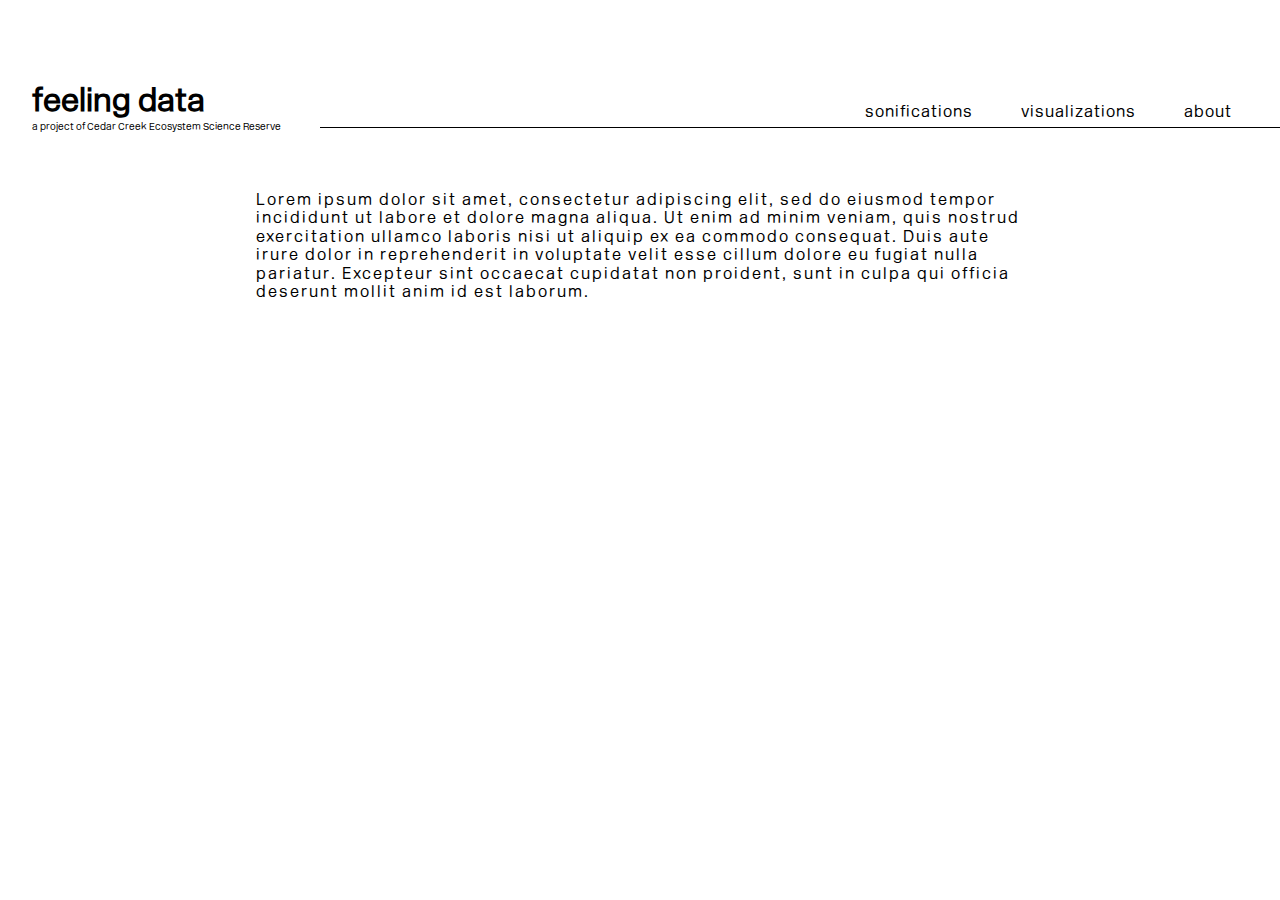
<file: about.html>
<!DOCTYPE html>
<html lang="en" dir="ltr">
  <head>
    <meta charset="utf-8">
    <meta name="viewport" content="user-scalable=no,initial-scale=1,maximum-scale=1,minimum-scale=1,width=device-width">
    <title>Feeling Data</title>
    <link rel="stylesheet" href="css/normalize.css">
    <link rel="stylesheet" href="css/style.css">
  </head>
  <body>
    <div class="header">
      <div class="header-left">
        <h1>feeling data</h1>
        <p class="subhead">a project of Cedar Creek Ecosystem Science Reserve</p>
      </div>
      <div class="header-right">
        <div class="nav">
          <ul class="nav__list">
            <li class="nav__item"><a href="about.html">about</a></li>
            <li class="nav__item"><a href="index.html">visualizations</a></li>
            <li class="nav__item"><a href="sonic.html">sonifications</a></li>
          </ul>
        </div>
      </div>
    </div>

  <div class="content">
    <p class="about_body">
      Lorem ipsum dolor sit amet, consectetur adipiscing elit, sed do eiusmod tempor incididunt ut labore et dolore magna aliqua. Ut enim ad minim veniam, quis nostrud exercitation ullamco laboris nisi ut aliquip ex ea commodo consequat. Duis aute irure dolor in reprehenderit in voluptate velit esse cillum dolore eu fugiat nulla pariatur. Excepteur sint occaecat cupidatat non proident, sunt in culpa qui officia deserunt mollit anim id est laborum.
    </p>
  </div>
    </body>
</html>
</file>
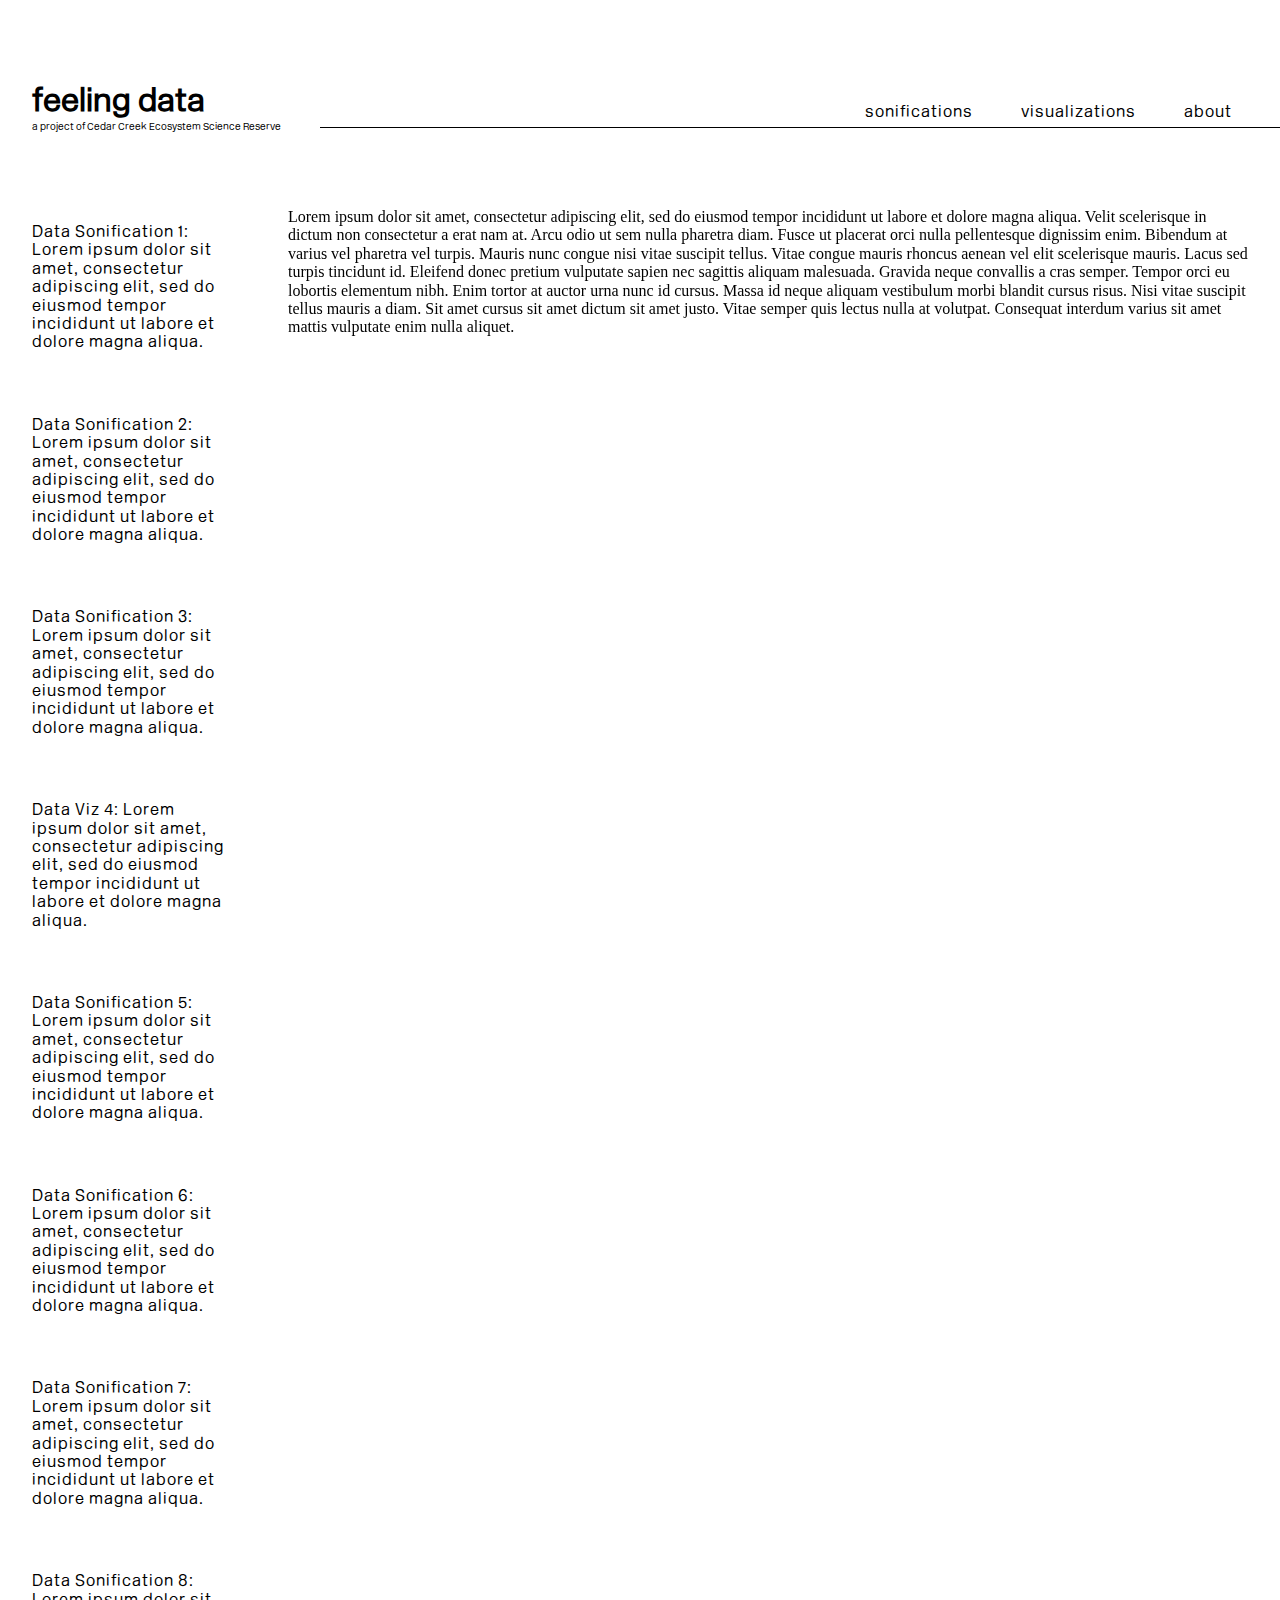
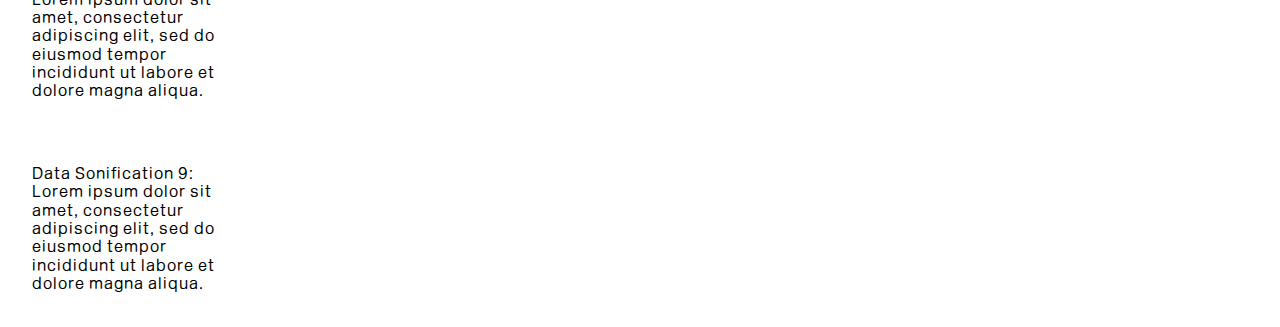
<file: sonic.html>
<!DOCTYPE html>
<html lang="en" dir="ltr">
  <head>
    <meta charset="utf-8">
    <meta name="viewport" content="user-scalable=no,initial-scale=1,maximum-scale=1,minimum-scale=1,width=device-width">
    <title>Feeling Data</title>
    <link rel="stylesheet" href="css/normalize.css">
    <link rel="stylesheet" href="css/style.css">
  </head>
  <body>
    <div class="header">
      <div class="header-left">
        <h1>feeling data</h1>
        <p class="subhead">a project of Cedar Creek Ecosystem Science Reserve</p>
      </div>
      <div class="header-right">
        <div class="nav">
          <ul class="nav__list">
            <li class="nav__item"><a href="about.html">about</a></li>
            <li class="nav__item"><a href="index.html">visualizations</a></li>
            <li class="nav__item"><a href="sonic.html">sonifications</a></li>
          </ul>
        </div>
      </div>
    </div>

<div class="content">
    <div class="body-flex">
      <div class="left">
        <div class="body_nav">
          <ul class="body_nav_list">
            <li class="body_nav_item"><a href="">Data Sonification 1: Lorem ipsum dolor sit amet, consectetur adipiscing elit, sed do eiusmod tempor incididunt ut labore et dolore magna aliqua.</a></li>
            <li class="body_nav_item"><a href="">Data Sonification 2: Lorem ipsum dolor sit amet, consectetur adipiscing elit, sed do eiusmod tempor incididunt ut labore et dolore magna aliqua.</a></li>
            <li class="body_nav_item"><a href="">Data Sonification 3: Lorem ipsum dolor sit amet, consectetur adipiscing elit, sed do eiusmod tempor incididunt ut labore et dolore magna aliqua.</a></li>
            <li class="body_nav_item"><a href="">Data Viz 4: Lorem ipsum dolor sit amet, consectetur adipiscing elit, sed do eiusmod tempor incididunt ut labore et dolore magna aliqua.</a></li>
            <li class="body_nav_item"><a href="">Data Sonification 5: Lorem ipsum dolor sit amet, consectetur adipiscing elit, sed do eiusmod tempor incididunt ut labore et dolore magna aliqua.</a></li>
            <li class="body_nav_item"><a href="">Data Sonification 6: Lorem ipsum dolor sit amet, consectetur adipiscing elit, sed do eiusmod tempor incididunt ut labore et dolore magna aliqua.</a></li>
            <li class="body_nav_item"><a href="">Data Sonification 7: Lorem ipsum dolor sit amet, consectetur adipiscing elit, sed do eiusmod tempor incididunt ut labore et dolore magna aliqua.</a></li>
            <li class="body_nav_item"><a href="">Data Sonification 8: Lorem ipsum dolor sit amet, consectetur adipiscing elit, sed do eiusmod tempor incididunt ut labore et dolore magna aliqua.</a></li>
            <li class="body_nav_item"><a href="">Data Sonification 9: Lorem ipsum dolor sit amet, consectetur adipiscing elit, sed do eiusmod tempor incididunt ut labore et dolore magna aliqua.</a></li>
          </ul>
        </div>
      </div>
      <div class="right">
          <p>Lorem ipsum dolor sit amet, consectetur adipiscing elit, sed do eiusmod tempor incididunt ut labore et dolore magna aliqua. Velit scelerisque in dictum non consectetur a erat nam at. Arcu odio ut sem nulla pharetra diam. Fusce ut placerat orci nulla pellentesque dignissim enim. Bibendum at varius vel pharetra vel turpis. Mauris nunc congue nisi vitae suscipit tellus. Vitae congue mauris rhoncus aenean vel elit scelerisque mauris. Lacus sed turpis tincidunt id. Eleifend donec pretium vulputate sapien nec sagittis aliquam malesuada. Gravida neque convallis a cras semper. Tempor orci eu lobortis elementum nibh. Enim tortor at auctor urna nunc id cursus. Massa id neque aliquam vestibulum morbi blandit cursus risus. Nisi vitae suscipit tellus mauris a diam. Sit amet cursus sit amet dictum sit amet justo. Vitae semper quis lectus nulla at volutpat. Consequat interdum varius sit amet mattis vulputate enim nulla aliquet.
          </p>
      </div>
  </div>
</div>
  </body>
</html>
</file>
<file: css/style.css>
*,
*:before,
*:after {
  box-sizing: border-box;
}

@font-face {
    font-family: "New Rail Light";
    src: url("../fonts/NewRail-light.otf") format("OpenType");
}


html {
    --worksans: "Work Sans", sans-serif;
    --neue: "Helvetica Neue", Helvetica, Arial, sans-serif;
    --rail: "New Rail Light";
    --red: #b02525;
    --blue: #3755bf;
    --lightgrey: #f5f5f5;
    scroll-behavior: smooth;
    overflow-x: hidden;
}

.font {
  font-family: "New Rail Light";
}

body {
    margin: 0;
    -ms-overflow-style: none; /* for Internet Explorer, Edge */
    scrollbar-width: none; /* for Firefox */
    overflow-y: scroll;
}

body::-webkit-scrollbar {
    display: none; /* for Chrome, Safari, and Opera */
}

img {
    width: 100%;
}

/* header and header nav */

.header {
  display: flex;
  position: fixed;
  z-index: 1;
  background-color: white;
  width: 100%;
  padding-top: 5%;
}

.header-left {
  flex: 1;
  margin-left: 2rem;
}

.header-right {
  margin-top: 2.5rem;
  width: 75%;
}

h1 {
  margin-bottom: 0;
  padding-bottom: 0;
  font-family: var(--rail);
}

.subhead {
  margin-top: 0;
  padding-top: 0;
  font-family: var(--rail);
  font-size: 10px;
}

.nav {
  width: 100%;
  border-bottom: .05rem solid black;
}

.nav__list {
  list-style: none;
  margin: 0;
  padding-bottom: 5px;
  overflow: hidden;
}

.nav__item {
  float: right;
  display: inline;
  text-decoration: none;
  font-family: var(--rail);
  color: black;
  letter-spacing: 1px;
  font-size: 1rem;
  padding-right: 3rem;
}

a {
  text-decoration: none;
  color: black;
}

a:hover {
  color: var(--blue);
}


/*@media only screen and (max-width: 800px) {
  body {
      margin: 0 .2rem;
  }

  .nav {
    visibility: hidden;
  }

  .content {
      margin: 0 auto;
      width: 100%;
  }

  .spacer {
    height: 75vh;
    width: 100%;
  }

  .intro-section__body {
    padding: 0;
  }

  .script {
    visibility: hidden;
  }
}*/

/* body */

.content {
  margin-top: 15%;
}

.left {
    overflow: hidden;
    float: left;
    width: 20%;
}

.right{
    width: 80%;
    margin-left: 20%;
    position: fixed;
    padding-left: 2rem;
    padding-right: 2rem;
}

.body_nav {

}

.body_nav_list {
  list-style: none;
  margin: 0;
  padding: 0;
  overflow: hidden;
}

.body_nav_item {
  float: right;
  display: inline-block;
  text-decoration: none;
  font-family: var(--rail);
  color: black;
  letter-spacing: 1px;
  font-size: 1rem;
  padding: 2rem;
}

/* about page */

.about_body {
  margin: auto;
  width: 60%;
  font-family: var(--rail);
  letter-spacing: 2px;
}
</file>
